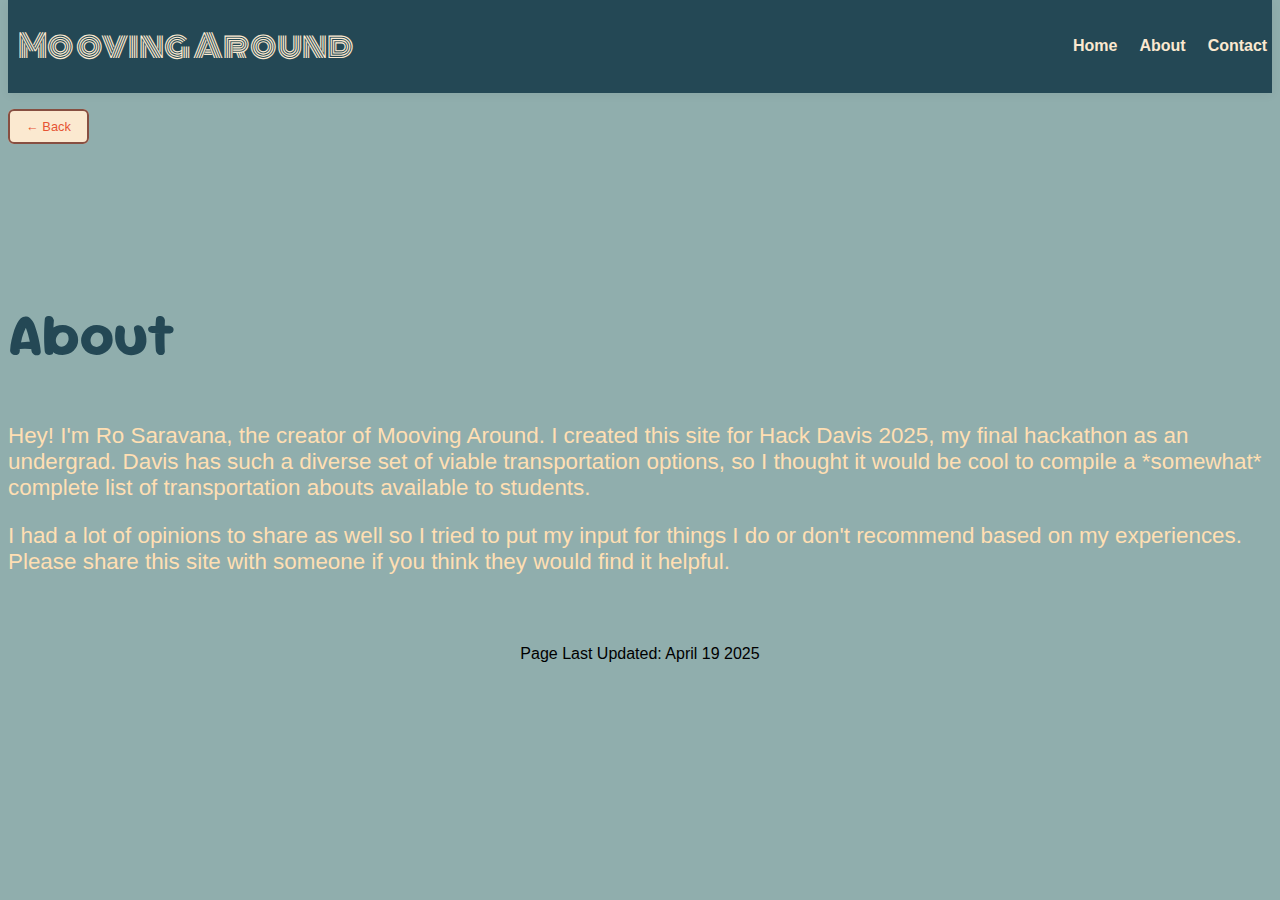
<file: about.html>
<!DOCTYPE html>
<html>

<head>
    <meta charset="UTF-8">
    <meta name="viewport" content="width=device-width">
    <title>About</title>
    <link rel="stylesheet" type="text/css" href="bikes.css">

    <!-- Google Fonts code -->
    <link rel="preconnect" href="https://fonts.googleapis.com">
    <link rel="preconnect" href="https://fonts.gstatic.com" crossorigin>
    <link <link
        href="https://fonts.googleapis.com/css2?family=Fugaz+One&family=Monoton&family=Newsreader:ital,opsz,wght@0,6..72,200..800;1,6..72,200..800&family=Playfair+Display:ital,wght@0,525;1,525&family=Sour+Gummy:ital,wght@0,100..900;1,100..900&display=swap"
        rel="stylesheet">
</head>

<body>
    <!--Include site name here, need to change it-->
    <header>
        <h1 class="title">Mooving Around</h1>
        <nav>
            <a href="index.html">Home</a>
            <a href="about.html">About</a>
            <a href="contact.html">Contact</a>
        </nav>
    </header>

    <main>
        <a href="index.html" class="back-button">← Back</a>

        <div class="section" id="about">
            <h2 class="section-header">About</h1>
                <p class="section-text">Hey! I'm Ro Saravana, the creator of Mooving Around. I created this site for
                    Hack Davis 2025, my final hackathon as an undergrad. Davis has such a diverse set of viable
                    transportation options, so I thought it would be cool to compile a *somewhat* complete list of
                    transportation abouts available to students.
                </p>
                <p class="section-text">I had a lot of opinions to share as well so I tried to put my input for things I
                    do or don't recommend based on my experiences. Please share this site with someone if you think they
                    would find it helpful.</p>

                <p class="section-text"></p>

        </div>

    </main>

    <footer>
        <p>Page Last Updated: April 19 2025</p>
    </footer>

</body>


</html>
</file>
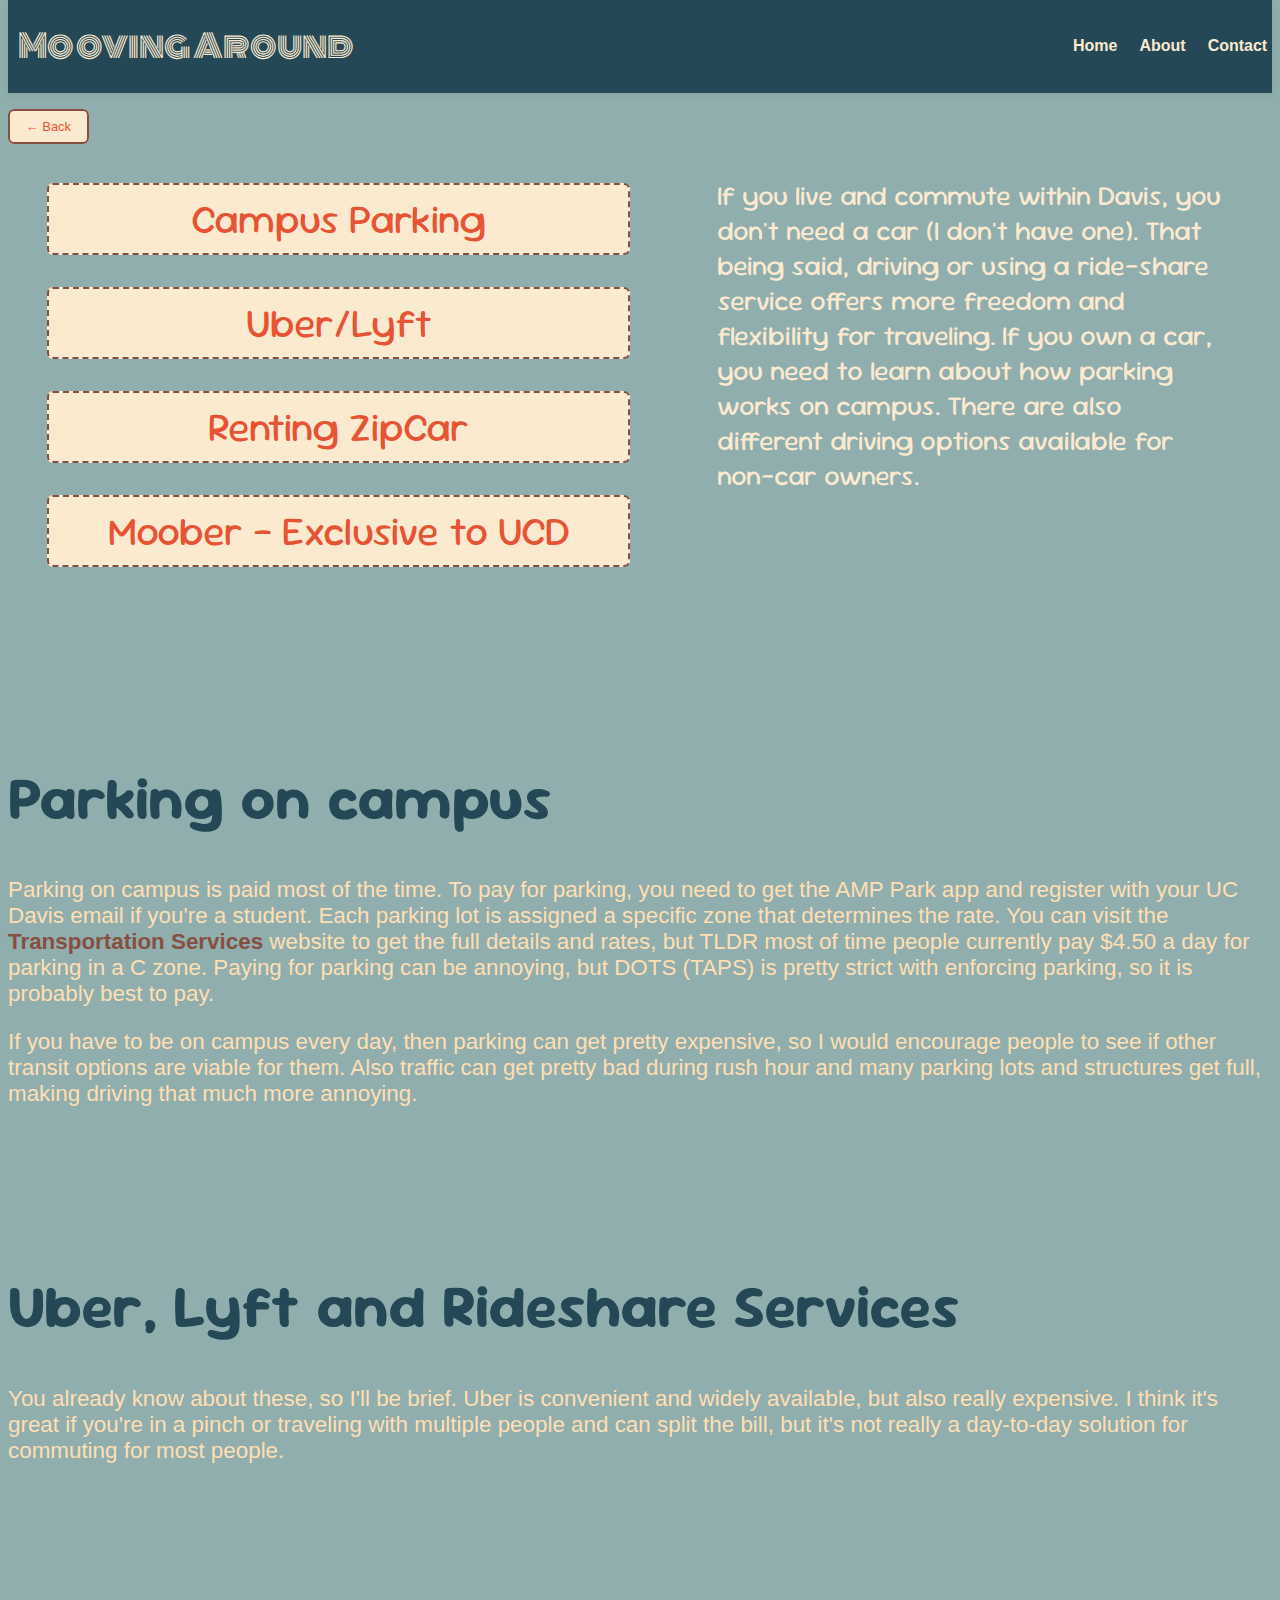
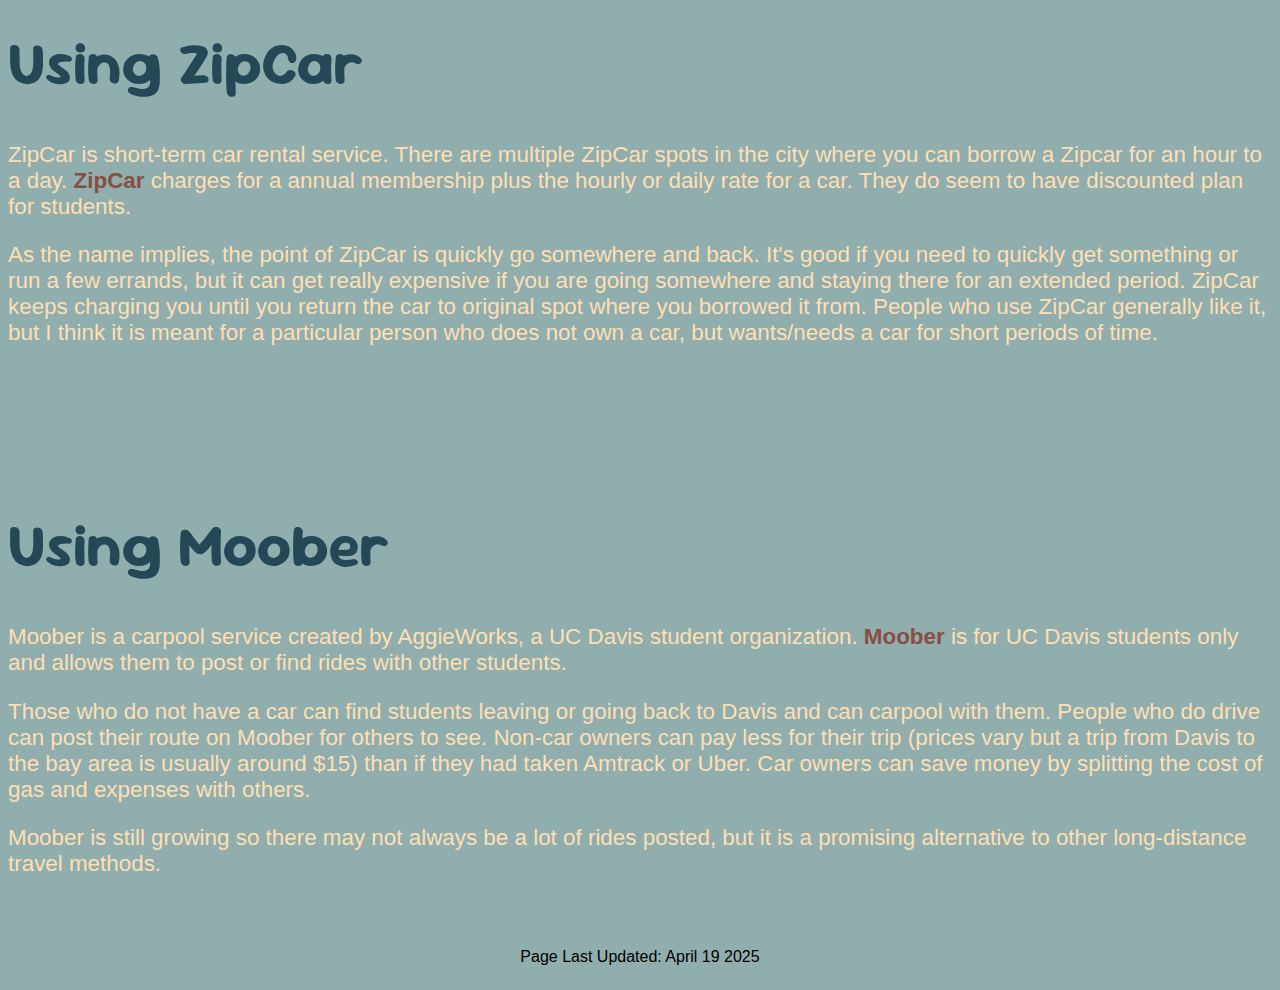
<file: car.html>
<!DOCTYPE html>
<html>

<head>
    <meta charset="UTF-8">
    <meta name="viewport" content="width=device-width">
    <title>Driving and Parking</title>
    <link rel="stylesheet" type="text/css" href="bikes.css">

    <!-- Google Fonts code -->
    <link rel="preconnect" href="https://fonts.googleapis.com">
    <link rel="preconnect" href="https://fonts.gstatic.com" crossorigin>
    <link <link
        href="https://fonts.googleapis.com/css2?family=Fugaz+One&family=Monoton&family=Newsreader:ital,opsz,wght@0,6..72,200..800;1,6..72,200..800&family=Playfair+Display:ital,wght@0,525;1,525&family=Sour+Gummy:ital,wght@0,100..900;1,100..900&display=swap"
        rel="stylesheet">
</head>

<body>
    <!--Include site name here, need to change it-->
    <header>
        <h1 class="title">Mooving Around</h1>
        <nav>
            <a href="index.html">Home</a>
            <a href="about.html">About</a>
            <a href="contact.html">Contact</a>
        </nav>
    </header>

    <main>
        <a href="index.html" class="back-button">← Back</a>

        <div class="top-page">
            <div id="intro">
                <p>
                    If you live and commute within Davis, you don't need a car (I don't have one). That being said,
                    driving or using a
                    ride-share service offers more freedom and flexibility for traveling. If you own a car, you need
                    to learn about how parking works on campus. There are also different driving options available for
                    non-car owners.
                </p>
            </div>

            <div class="scroll-buttons">
                <a href="#campus-parking" class="scroll-button">Campus Parking
                </a>
                <a href="#rideshare" class="scroll-button">Uber/Lyft
                </a>
                <a href="#zip-car" class="scroll-button">Renting ZipCar
                </a>
                <a href="#moober" class="scroll-button">Moober - Exclusive to UCD
                </a>

            </div>
        </div>


        <div class="section" id="campus-parking">
            <h1 class="section-header">Parking on campus</h1>
            <p class="section-text">Parking on campus is paid most of the time. To pay for parking, you need to get the
                AMP Park app and register with your UC Davis email if you're a student. Each parking lot is assigned a
                specific zone that determines the rate. You can visit the <a class="info-link"
                    href="https://transportation.ucdavis.edu/types_and_rates#price">Transportation Services</a> website
                to get the
                full details and rates, but TLDR most of time people currently pay $4.50 a day for parking in a C zone.
                Paying for parking can be annoying, but DOTS (TAPS) is pretty strict with enforcing parking, so it is
                probably best to pay.
            </p>
            <p class="section-text">If you have to be on campus every day, then parking can get pretty expensive, so I
                would encourage people to see if other transit options are viable for them. Also traffic can get pretty
                bad during rush hour and many parking lots and structures get full, making driving that much more
                annoying.</p>

        </div>

        <div class="section" id="rideshare">
            <h1 class="section-header">Uber, Lyft and Rideshare Services</h1>
            <p class="section-text">You already know about these, so I'll be brief. Uber is convenient and widely
                available, but also really expensive. I think it's great if you're in a pinch or traveling with multiple
                people and can split the bill, but it's not really a day-to-day solution for commuting for most people.
            </p>
            <p class="section-text"></p>
        </div>

        <div class="section" id="zip-car">
            <h1 class="section-header">Using ZipCar</h1>
            <p class="section-text">ZipCar is short-term car rental service. There are multiple ZipCar spots in the city
                where you can borrow a Zipcar for an hour to a day. <a
                    href="https://www.zipcar.com/universities/university-of-california-davis"
                    class="info-link">ZipCar</a> charges for a annual membership plus the hourly or daily rate for a
                car. They do seem to have discounted plan for students.</p>
            <p class="section-text">As the name implies, the point of ZipCar is quickly go somewhere and back. It's good
                if you need to quickly get something or run a few errands, but it can get really expensive if you are
                going somewhere and staying there for an extended period. ZipCar keeps charging you until you return the
                car to original spot where you borrowed it from. People who use ZipCar generally like it, but I think it
                is meant for a particular person who does not own a car, but wants/needs a car for short periods of
                time.</p>
        </div>

        <div class="section" id="moober">
            <h1 class="section-header">Using Moober</h1>
            <p class="section-text">Moober is a carpool service created by AggieWorks, a UC Davis student organization.
                <a href="https://mooberdavis.com/" target="_blank" class="info-link">Moober</a> is for UC Davis students
                only and allows
                them to post or find rides with other students.
            </p>
            <p class=" section-text">Those who do not have a car can find students leaving or
                going back to Davis and can carpool with them. People who do drive can post their route on Moober
                for
                others to see. Non-car owners can pay less for their trip (prices vary but a trip from Davis to the
                bay
                area is usually around $15) than if they had taken Amtrack or Uber. Car owners can save money by
                splitting the cost of gas and expenses with others.
            </p>
            <p class="section-text">Moober is still growing so there may not always be a lot of rides posted, but it is
                a
                promising alternative to other long-distance travel methods.</p>
        </div>


    </main>

    <footer>
        <p>Page Last Updated: April 19 2025</p>
    </footer>

</body>


</html>
</file>
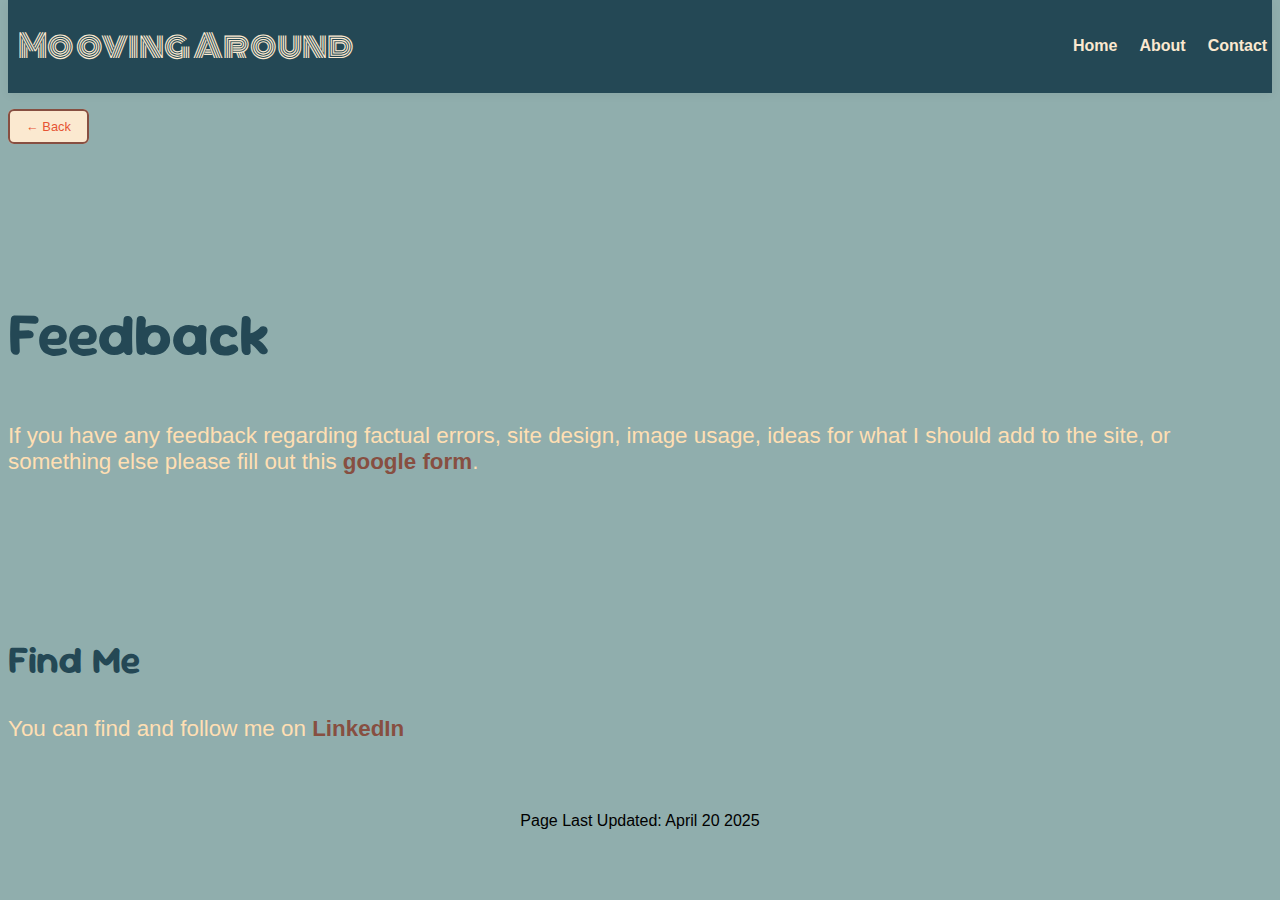
<file: contact.html>
<!DOCTYPE html>
<html>

<head>
    <meta charset="UTF-8">
    <meta name="viewport" content="width=device-width">
    <title>Contact</title>
    <link rel="stylesheet" type="text/css" href="bikes.css">

    <!-- Google Fonts code -->
    <link rel="preconnect" href="https://fonts.googleapis.com">
    <link rel="preconnect" href="https://fonts.gstatic.com" crossorigin>
    <link <link
        href="https://fonts.googleapis.com/css2?family=Fugaz+One&family=Monoton&family=Newsreader:ital,opsz,wght@0,6..72,200..800;1,6..72,200..800&family=Playfair+Display:ital,wght@0,525;1,525&family=Sour+Gummy:ital,wght@0,100..900;1,100..900&display=swap"
        rel="stylesheet">
</head>

<body>
    <!--Include site name here, need to change it-->
    <header>
        <h1 class="title">Mooving Around</h1>
        <nav>
            <a href="index.html">Home</a>
            <a href="about.html">About</a>
            <a href="contact.html">Contact</a>
        </nav>
    </header>

    <main>
        <a href="index.html" class="back-button">← Back</a>


        <div class="section" id="feedback">
            <h2 class="section-header">Feedback</h1>
                <p class="section-text">If you have any feedback regarding factual errors, site design, image usage,
                    ideas for what I should add to the site, or something else please fill out this <a class="info-link"
                        href="https://docs.google.com/forms/d/e/1FAIpQLScgd9HvWWnGtXvVC4CaDVz94zGmtniLexdIXAxfwCoRrOG5Kw/viewform?usp=dialog"
                        target="_blank" rel="noopener noreferrer">google form</a>.
                </p>
        </div>

        <div class="section" id="contact">
            <h2 class="section-subheader">Find Me</h1>
                <p class="section-text" style="margin-top: 0rem;">You can find and follow me on <a class="info-link"
                        target="_blank" rel="noopener noreferrer"
                        href="https://www.linkedin.com/in/rohith-saravana-2072b724b/">LinkedIn</a>
                </p>

        </div>
    </main>

    <footer>
        <p>Page Last Updated: April 20 2025</p>
    </footer>

</body>


</html>
</file>
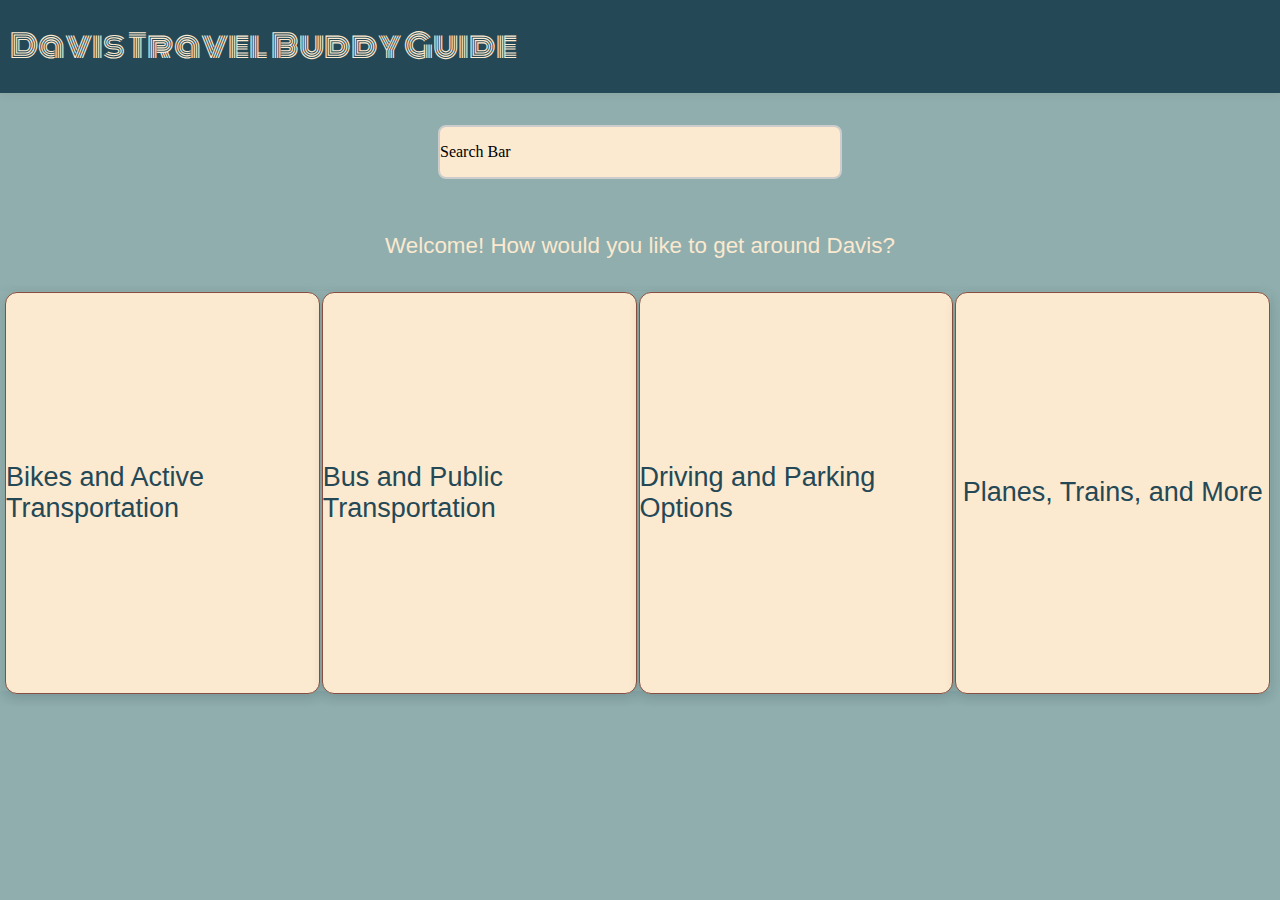
<file: main.html>
<!DOCTYPE html>
<html>

<head>
    <meta charset="UTF-8">
    <meta name="viewport" content="width=device-width">
    <title>Main page</title>
    <link rel="stylesheet" type="text/css" href="main_page.css">

    <!-- Google Fonts code -->
    <link rel="preconnect" href="https://fonts.googleapis.com">
    <link rel="preconnect" href="https://fonts.gstatic.com" crossorigin>
    <link
        href="https://fonts.googleapis.com/css2?family=Monoton&family=Newsreader:ital,opsz,wght@0,6..72,200..800;1,6..72,200..800&family=Playfair+Display:ital,wght@0,525;1,525&display=swap"
        rel="stylesheet">
</head>

<body>

    <!--Include site name here, need to change it-->
    <header>
        <h1 class="title">Davis Travel Buddy Guide</h1>
    </header>

    <!--Search bar at top of page-->
    <div class="search-bar">
        <p>Search Bar</p>
    </div>

    <div class="top-info">
        <p>Welcome! How would you like to get around Davis?</p>
    </div>

    <!--Container for main part of page-->
    <div class="travel-options-list">
        <!--active transportation mainly is bikes, but can also be walking, scooters, etc.-->
        <a href="" class="travel-option">
            <div id="active-transportation">
                <p>Bikes and Active Transportation</p>
            </div>
        </a>

        <!-- public transportation options -->
        <a href="" class="travel-option">
            <div id="bus">
                <p>Bus and Public Transportation</p>
            </div>
        </a>

        <!-- Driving and parking info -->
        <a href="" class="travel-option">
            <div id="driving-parking">
                <p>Driving and Parking Options</p>
            </div>
        </a>

        <!-- Amtrack mainly -->
        <a href="" class="travel-option">
            <div id="trains">
                <p>Planes, Trains, and More</p>
            </div>
        </a>
    </div>


</body>


</html>
</file>
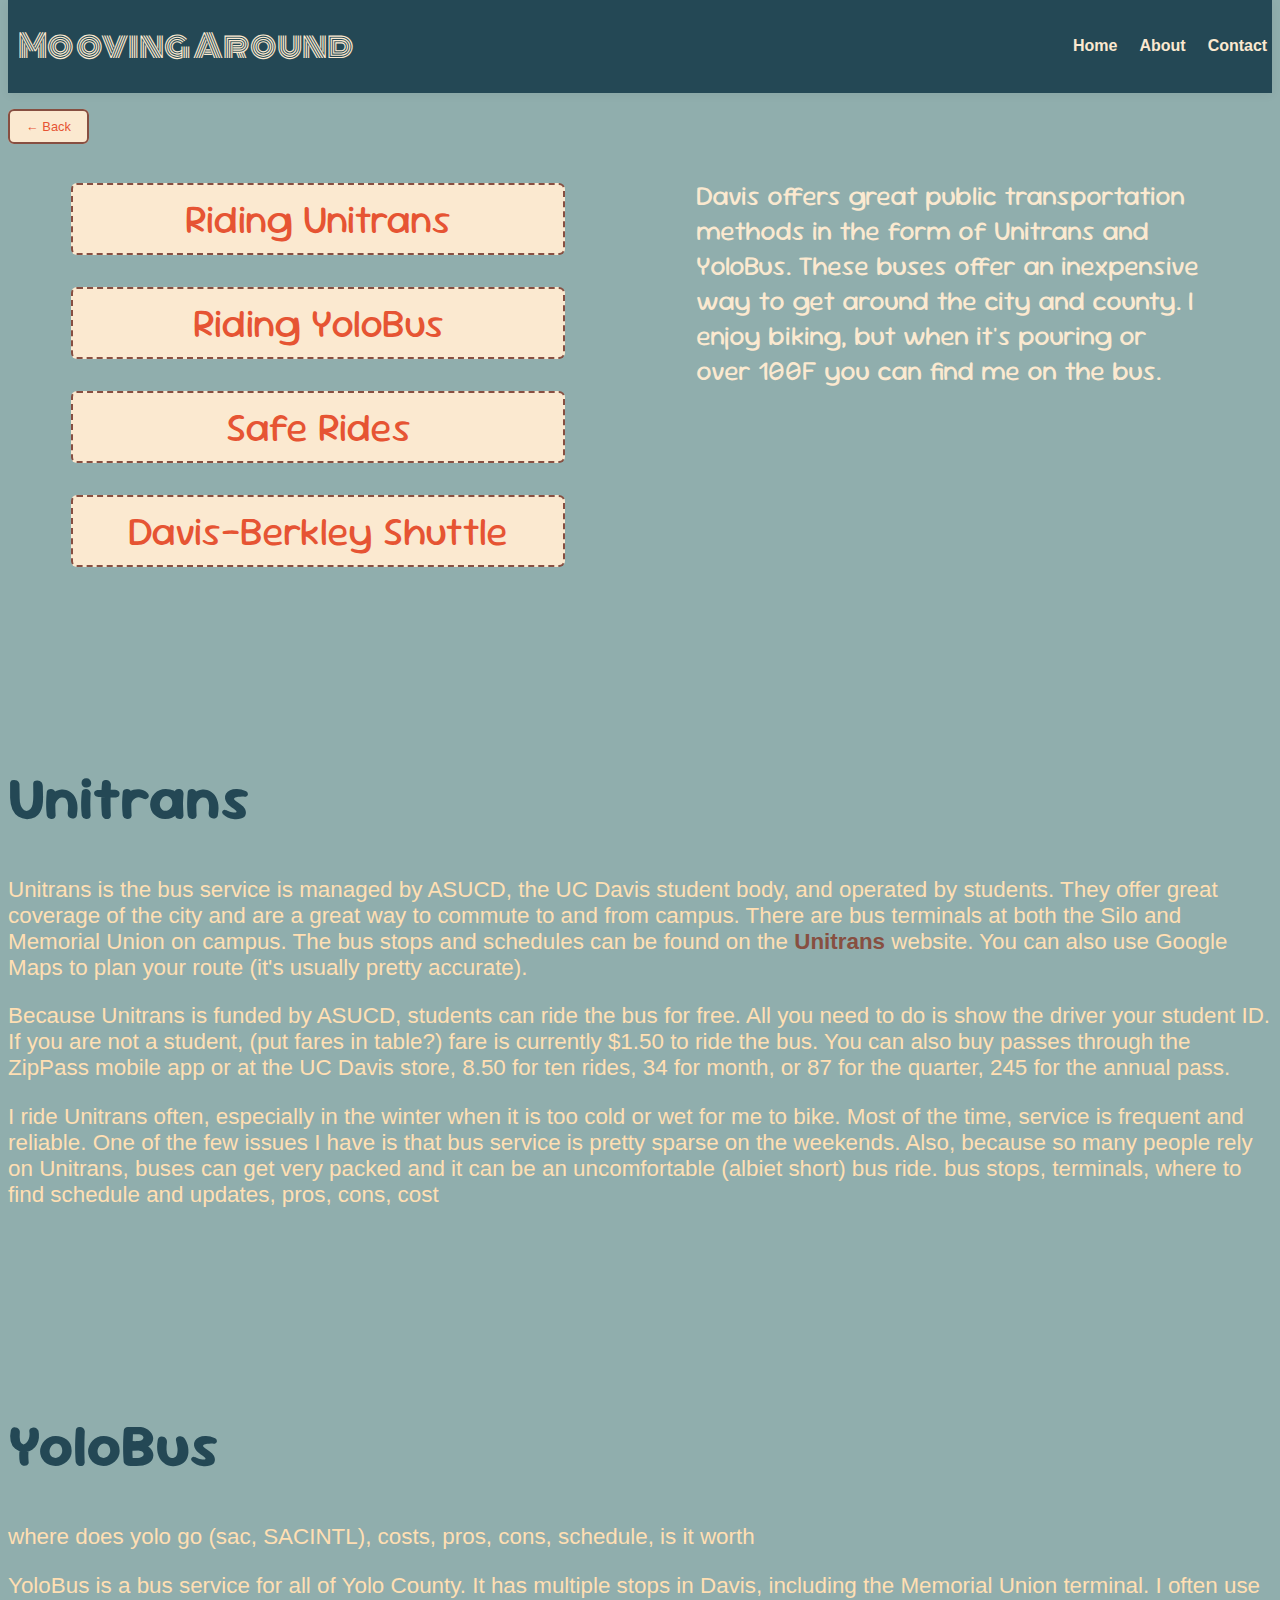
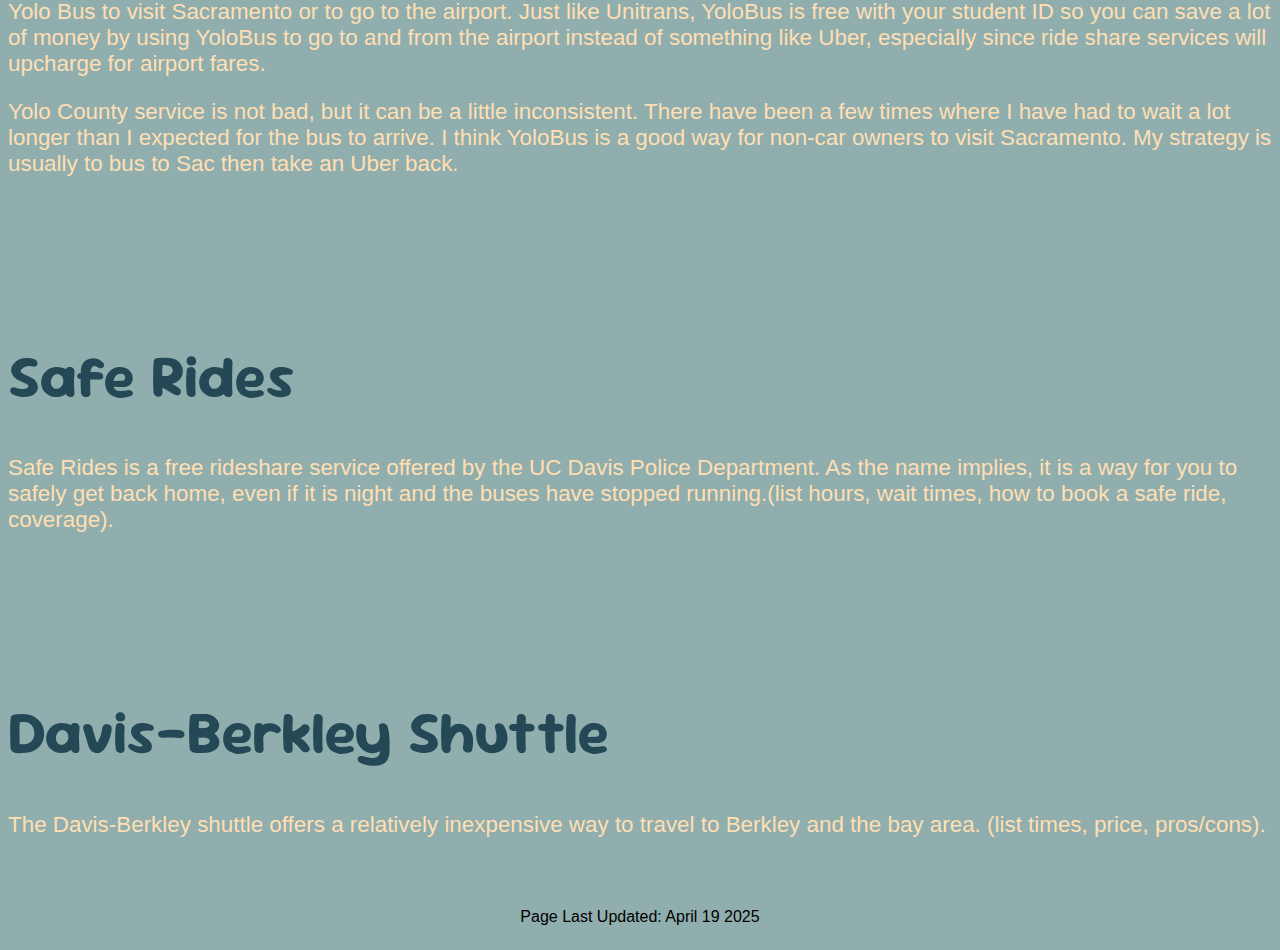
<file: public_transportation.html>
<!DOCTYPE html>
<html>

<head>
    <meta charset="UTF-8">
    <meta name="viewport" content="width=device-width">
    <title>Public Transportation</title>
    <link rel="stylesheet" type="text/css" href="bikes.css">

    <!-- Google Fonts code -->
    <link rel="preconnect" href="https://fonts.googleapis.com">
    <link rel="preconnect" href="https://fonts.gstatic.com" crossorigin>
    <link <link
        href="https://fonts.googleapis.com/css2?family=Fugaz+One&family=Monoton&family=Newsreader:ital,opsz,wght@0,6..72,200..800;1,6..72,200..800&family=Playfair+Display:ital,wght@0,525;1,525&family=Sour+Gummy:ital,wght@0,100..900;1,100..900&display=swap"
        rel="stylesheet">
</head>

<body>
    <!--Include site name here, need to change it-->
    <header>
        <h1 class="title">Mooving Around</h1>
        <nav>
            <a href="main.html">Home</a>
            <a href="about.html">About</a>
            <a href="contact.html">Contact</a>
        </nav>
    </header>

    <main>
        <a href="main.html" class="back-button">← Back</a>

        <div class="top-page">
            <div id="intro">
                <p>
                    Davis offers great public transportation methods in the form of Unitrans and YoloBus. These buses
                    offer
                    an inexpensive way to get around the city and county. I enjoy biking, but when it's pouring or over
                    100F
                    you can find me on the bus.
                </p>
            </div>

            <div class="scroll-buttons">
                <a href="#unitrans" class="scroll-button">Riding Unitrans
                </a>
                <a href="#yolo-bus" class="scroll-button">Riding YoloBus
                </a>
                <a href="#safe-ride" class="scroll-button">Safe Rides
                </a>
                <a href="#davis-berkley" class="scroll-button">Davis-Berkley Shuttle
                </a>

            </div>
        </div>


        <div class="section" id="unitrans">
            <h1 class="section-header">Unitrans</h1>
            <p class="section-text">
                Unitrans is the bus service is managed by ASUCD, the UC Davis student body, and operated by students.
                They offer great coverage of the city and are a great way to commute to and from campus. There are bus
                terminals at both the Silo and Memorial Union on campus. The bus stops
                and schedules can be found on the <a class="info-link" target="_blank"
                    href="https://unitrans.ucdavis.edu/">Unitrans</a>
                website.
                You can also use Google Maps to plan your route (it's usually pretty accurate). </p>
            <p class="section-text">Because Unitrans is
                funded by ASUCD, students can ride the bus for free. All you need to do is show the driver your student
                ID. If you are not a student,
                (put fares in table?) fare is currently $1.50 to ride the bus. You can also buy passes through
                the ZipPass mobile app or at the UC Davis store, 8.50 for ten rides, 34 for month, or 87 for the
                quarter, 245 for the annual pass.</p>

            <p class="section-text">
                I ride Unitrans often, especially in the winter when it is too cold or wet for me to bike. Most of the
                time, service is frequent and reliable. One of the few issues I have is that bus service is pretty
                sparse on the weekends. Also, because so many people rely on Unitrans, buses can get very packed and it
                can be an uncomfortable (albiet short) bus ride.
                bus stops, terminals, where to find schedule and updates, pros, cons, cost</p>
            <p class="section-text">
            <h3 class="section-subheader"></h3>
            <p class="section-text"></p>
            <img class="section-img">

            <h3 class="section-subheader"></h3>
            <p class="section-text">
            <p class="section-text"></p>
        </div>

        <div class="section" id="yolo-bus">
            <h1 class="section-header">YoloBus</h1>
            <p class="section-text">where does yolo go (sac, SACINTL), costs, pros, cons, schedule, is it worth</p>
            <p class="section-text">YoloBus is a bus service for all of Yolo County. It has multiple stops in Davis,
                including the Memorial Union terminal. I often use Yolo Bus to visit
                Sacramento or to go to the airport. Just like Unitrans, YoloBus is free with your student ID so you can
                save a lot of money by using YoloBus to go to and from the airport instead of something like Uber,
                especially since ride share services will upcharge for airport fares.</p>
            <p class="section-text">Yolo County service is not bad, but it can be a little inconsistent. There have been
                a few times where I have had to wait a lot longer than I expected for the bus to arrive. I think YoloBus
                is a good way for non-car owners to visit Sacramento. My strategy is usually to bus to Sac then take an
                Uber back.</p>
            <p class="section-text"></p>
        </div>

        <div class="section" id="safe-ride">
            <h1 class="section-header">Safe Rides</h1>
            <p class="section-text">Safe Rides is a free rideshare service offered by the UC Davis Police Department. As
                the name implies, it is a way for you to safely get back home, even if it is night and the buses have
                stopped running.(list hours, wait times, how to book a safe ride, coverage).</p>
            <p class="section-text"></p>
        </div>

        <div class="section" id="davis-berkley">
            <h1 class="section-header">Davis-Berkley Shuttle</h1>
            <p class="section-text">The Davis-Berkley shuttle offers a relatively inexpensive way to travel to Berkley
                and the bay area. (list times, price, pros/cons). </p>
        </div>


    </main>

    <footer>
        <p>Page Last Updated: April 19 2025</p>
    </footer>

</body>


</html>
</file>
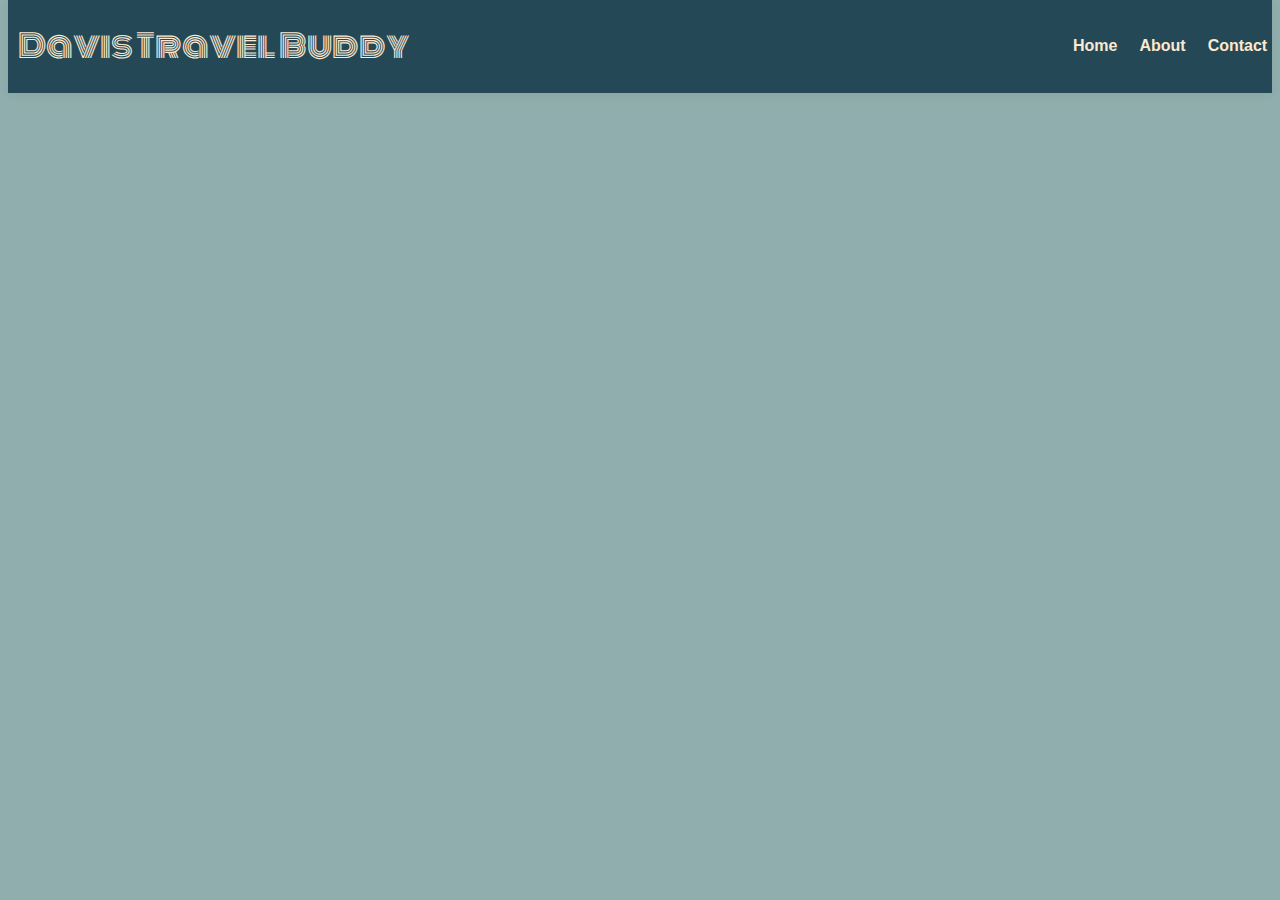
<file: template.html>
<!DOCTYPE html>
<html>

<head>
    <meta charset="UTF-8">
    <meta name="viewport" content="width=device-width">
    <title>Main page</title>
    <link rel="stylesheet" type="text/css" href="bikes.css">

    <!-- Google Fonts code -->
    <link rel="preconnect" href="https://fonts.googleapis.com">
    <link rel="preconnect" href="https://fonts.gstatic.com" crossorigin>
    <link <link
        href="https://fonts.googleapis.com/css2?family=Fugaz+One&family=Monoton&family=Newsreader:ital,opsz,wght@0,6..72,200..800;1,6..72,200..800&family=Playfair+Display:ital,wght@0,525;1,525&family=Sour+Gummy:ital,wght@0,100..900;1,100..900&display=swap"
        rel="stylesheet">
</head>

<body>
    <!--Include site name here, need to change it-->
    <header>
        <h1 class="title">Davis Travel Buddy</h1>
        <nav>
            <a href="#">Home</a>
            <a href="#">About</a>
            <a href="#">Contact</a>
        </nav>
    </header>

</body>


</html>
</file>
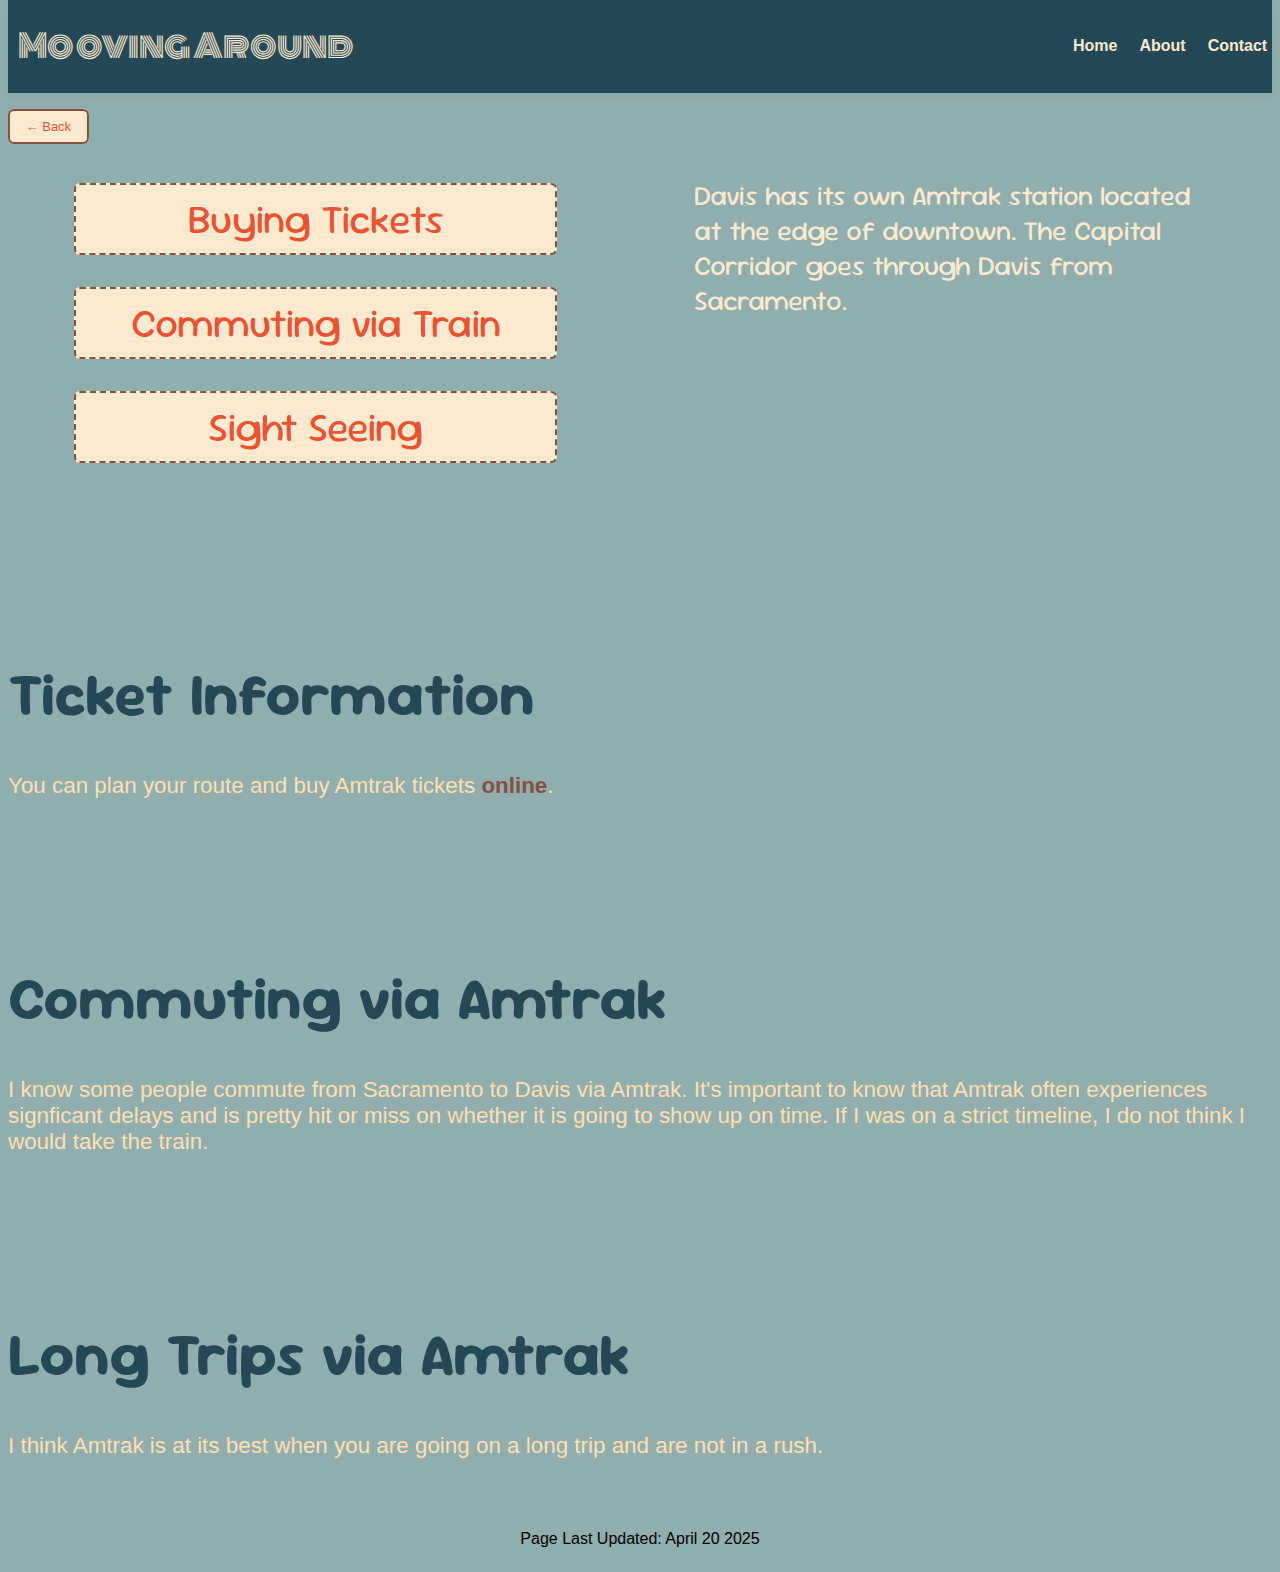
<file: train.html>
<!DOCTYPE html>
<html>

<head>
    <meta charset="UTF-8">
    <meta name="viewport" content="width=device-width">
    <title>Trains</title>
    <link rel="stylesheet" type="text/css" href="bikes.css">

    <!-- Google Fonts code -->
    <link rel="preconnect" href="https://fonts.googleapis.com">
    <link rel="preconnect" href="https://fonts.gstatic.com" crossorigin>
    <link <link
        href="https://fonts.googleapis.com/css2?family=Fugaz+One&family=Monoton&family=Newsreader:ital,opsz,wght@0,6..72,200..800;1,6..72,200..800&family=Playfair+Display:ital,wght@0,525;1,525&family=Sour+Gummy:ital,wght@0,100..900;1,100..900&display=swap"
        rel="stylesheet">
</head>

<body>
    <!--Include site name here, need to change it-->
    <header>
        <h1 class="title">Mooving Around</h1>
        <nav>
            <a href="index.html">Home</a>
            <a href="about.html">About</a>
            <a href="contact.html">Contact</a>
        </nav>
    </header>

    <main>
        <a href="index.html" class="back-button">← Back</a>

        <div class="top-page">
            <div id="intro">
                <p>
                    Davis has its own Amtrak station located at the edge of downtown. The Capital Corridor goes through
                    Davis from Sacramento.
                </p>
            </div>

            <div class="scroll-buttons">
                <a href="#tickets" class="scroll-button">Buying Tickets
                </a>
                <a href="#commuting" class="scroll-button">Commuting via Train
                </a>
                <a href="#trips" class="scroll-button">Sight Seeing
                </a>

            </div>
        </div>


        <div class="section" id="tickets">
            <h1 class="section-header">Ticket Information</h1>
            <p class="section-text">You can plan your route and buy Amtrak tickets <a class="info-link"
                    href="https://www.amtrak.com/home.html" target="_blank">online</a>.
            </p>
            <p class="section-text"></p>

        </div>

        <div class="section" id="commuting">
            <h1 class="section-header">Commuting via Amtrak</h1>
            <p class="section-text">I know some people commute from Sacramento to Davis via Amtrak. It's important to
                know that Amtrak often experiences signficant delays and is pretty hit or miss on whether it is going to
                show up on time. If I was on a strict timeline, I do not think I would take the train.</p>
            <p class="section-text"></p>
        </div>

        <div class="section" id="trips">
            <h1 class="section-header">Long Trips via Amtrak</h1>
            <p class="section-text">I think Amtrak is at its best when you are going on a long trip and are not in a
                rush.</p>
            <p class="section-text"></p>
        </div>



    </main>

    <footer>
        <p>Page Last Updated: April 20 2025</p>
    </footer>

</body>


</html>
</file>
<file: bikes.css>
:root {
    --bg-color: #90aead;
    --primary-color: #e65433;
    --primary-variant: #f76443;
    --secondary-color: #244855;
    --tertiary-color: #fbe9d0;
    --fourth-color: #874f41;
    --text-color: #ffdfb3;
    --written-font: "Sour gummy", sans-serif;
    --neutral-font: "Play-fair", sans-serif;
}

html {
    scroll-behavior: smooth;
    /* magic smooth scrolling */
}

header {
    display: flex;
    background-color: var(--secondary-color);
    align-items: center;
    justify-content: space-between;
    box-shadow: 0 2px 10px rgba(0, 0, 0, 0.05);
    margin-bottom: 1.5rem;
}

.title {
    font-family: "Monoton", sans-serif;
    font-weight: 400;
    font-style: normal;
    justify-content: left;
    padding-left: 10px;
    color: var(--tertiary-color);
    width: 50%;
}

nav a {
    font: 0.5rem;
    margin-left: 0.8rem;
    margin-right: 0.3rem;
    text-decoration: none;
    color: var(--tertiary-color);
    font-weight: 600;
    transition: color 0.3s ease;
}

nav a:hover {
    color: var(--primary-color);
}


body {
    display: flex;
    font-family: "Play-fair", sans-serif;
    flex-direction: column;
    background-color: var(--bg-color);
    margin-top: 0;
}

main {
    font-size: 1rem;
}

.back-button {
    padding: 0.5rem 1rem;
    font-size: .8rem;
    font-family: var(--neutral-font);
    background-color: var(--tertiary-color);
    text-decoration: none;
    color: var(--primary-color);
    border: none;
    border-radius: 6px;
    cursor: pointer;
    transition: background-color 0.2s;
    margin-bottom: 2rem;
    border: 2px solid var(--fourth-color);
}

.back-button:hover {
    background-color: var(--primary-color);
    color: var(--tertiary-color);
}

#intro {
    display: flex;
    font-family: var(--written-font);
    font-size: 1.7rem;
    height: 80%;
    width: 80%;
    padding-left: 10%;
    justify-content: center;
    align-items: center;
    color: var(--tertiary-color);
    margin-bottom: 0.5rem;
}

.scroll-buttons {
    display: flex;
    /* justify-content: center; */
    flex-direction: column;
    align-items: center;
}

.scroll-button {
    display: flex;
    justify-content: center;
    width: 80%;
    max-width: 750px;
    padding: 0.5rem 1rem;
    font-size: 2.5rem;
    font-family: var(--written-font);
    background-color: var(--tertiary-color);
    text-decoration: none;
    color: var(--primary-color);
    border: none;
    border-radius: 6px;
    cursor: pointer;
    transition: background-color 0.2s;
    margin-bottom: 2rem;
    border: 2px dashed var(--fourth-color);
}

.scroll-button:hover {
    background-color: var(--primary-color);
    color: var(--tertiary-color);
}

@media screen and (min-width: 1220px) {
    .top-page {
        display: flex;
        flex-direction: row-reverse;
        justify-content: space-around;
    }

    .scroll-buttons {
        margin-top: 3rem;
        margin-left: 5rem;
    }

    .scroll-button {
        width: 110%;
    }

    #intro {
        width: 40%;
        margin-right: 3rem;
        margin-top: 1rem;
    }
}

.section-header {
    font-family: var(--written-font);
    color: var(--secondary-color);
    font-size: 3.75rem;
}

.section-text {
    font-size: 1.4rem;
    font-family: var(--neutral-font);
    color: var(--text-color);
}

.section-subheader {
    font-family: var(--written-font);
    color: var(--secondary-color);
    font-size: 2.4rem;
}

.section-img {
    width: 45%;
    /* responsive */
    max-width: 350px;
    /* optional: limit size */
    height: auto;
    border-radius: 12px;
    /* soft rounded corners */
    box-shadow: 0 4px 10px rgba(0, 0, 0, 0.2);
    /* gentle shadow */
    display: block;
    /* center it */
}

.section {
    margin-top: 10rem;
}

.info-link {
    text-decoration: none;
    color: var(--fourth-color);
    font-weight: bold;
    transition: color 0.3s ease;
    /* transition: font-weight 0.3s ease; */
}

.info-link:hover {
    color: var(--primary-variant);
}

footer {
    display: flex;
    justify-content: center;
    margin-top: 2rem;
}
</file>
<file: main_page.css>
:root {
    --bg-color: #90aead;
    --primary-color: #e65433;
    --secondary-color: #244855;
    --tertiary-color: #fbe9d0;
    --fourth-color: #874f41;
    --written-font: "Sour gummy", sans-serrif;
}

body {
    margin-top: 0;
    margin-left: 0;
    margin-right: 0;
}

header {
    display: flex;
    background-color: var(--secondary-color);
    align-items: center;
    justify-content: space-between;
    box-shadow: 0 2px 10px rgba(0, 0, 0, 0.05);
}

/* Not being used currently */
.icon-style {
    display: flex;
    justify-content: center;
    align-items: center;
    color: white;
    width: 30px;
}

.title {
    font-family: "Monoton", sans-serif;
    font-weight: 400;
    font-style: normal;
    justify-content: left;
    padding-left: 10px;
    color: var(--tertiary-color);
    width: 50%;
}

nav a {
    font: 0.5rem;
    margin-left: 0.8rem;
    margin-right: 0.3rem;
    text-decoration: none;
    color: var(--tertiary-color);
    font-weight: 600;
    transition: color 0.3s ease;
}

nav a:hover {
    color: var(--primary-color);
}


body {
    display: flex;
    flex-direction: column;
    background-color: var(--bg-color);
}



.search-bar {
    display: flex;
    align-items: center;
    width: 100%;
    max-width: 400px;
    margin: 2rem auto;
    border: 2px solid #ccc;
    border-radius: 8px;
    overflow: hidden;
    background: var(--tertiary-color);
    transition: border-color 0.3s ease;
}

.search-bar:focus-within {
    border-color: var(--fourth-color);
}

.search-input {
    flex: 1;
    padding: 0.75rem 1rem;
    font-size: 1.2rem;
    font-family: var(--written-font);
    border: none;
    outline: none;
}

.search-button {
    padding: 0 1rem;
    font-size: 1.2rem;
    background: none;
    border: none;
    cursor: pointer;
    color: #555;
    transition: color 0.3s ease;
}

.search-button:hover {
    color: #3498db;
}

.top-info {
    display: flex;
    font-size: 1.4rem;
    justify-content: center;
    color: var(--tertiary-color);
    /* border: 1px solid black; */
    height: 80px;
    font-family: "Sour gummy", sans-serif;
}

/* Container for all travel options */
.travel-options-list {
    /* border: 1px solid black; */
    display: flex;
    justify-content: center;
    flex-wrap: nowrap;
    width: 99%;
    height: 400px;
    box-shadow: 0 4px 12px rgba(27, 76, 119, 0.1);
    padding-left: 4px;

}

.travel-option {
    display: flex;
    background-color: var(--tertiary-color);
    border: 1px solid var(--fourth-color);
    border-radius: 12px;
    box-shadow: 0 4px 12px rgba(0, 0, 0, 0.1);
    margin: 1px;
    flex: 1 1 0;
    /* ^ allows columns to shrink w/o overflow*/
    min-width: 0;
    overflow: hidden;
    justify-content: center;
    align-items: center;
    transition: background 0.3s;
    width: 310px;
    height: 100%;
    font-family: "Fugaz One", sans-serif;
    font-size: 27px;
    color: var(--secondary-color);
    text-decoration: none;
    transition: transform 0.3s ease;
    transition: color 0.2s;
}

.travel-option:hover {
    transform: scale(1.02);
    color: var(--primary-color);
}

@media screen and (max-width: 900px) {
    /* Mobile format -> One column */

    .travel-options-list {
        flex-wrap: wrap;
    }

    .travel-option {
        flex: auto;
        width: 310px;
        height: 45%;
    }
}

@media screen and (max-width: 770px) {
    /* Mobile format -> One column */

    .travel-options-list {
        flex-wrap: wrap;
        height: 300px;
    }

    .travel-option {
        flex: 1 1 90%;
        width: 310px;
        height: 27%;
        margin: 0.1px;
    }
}
</file>
